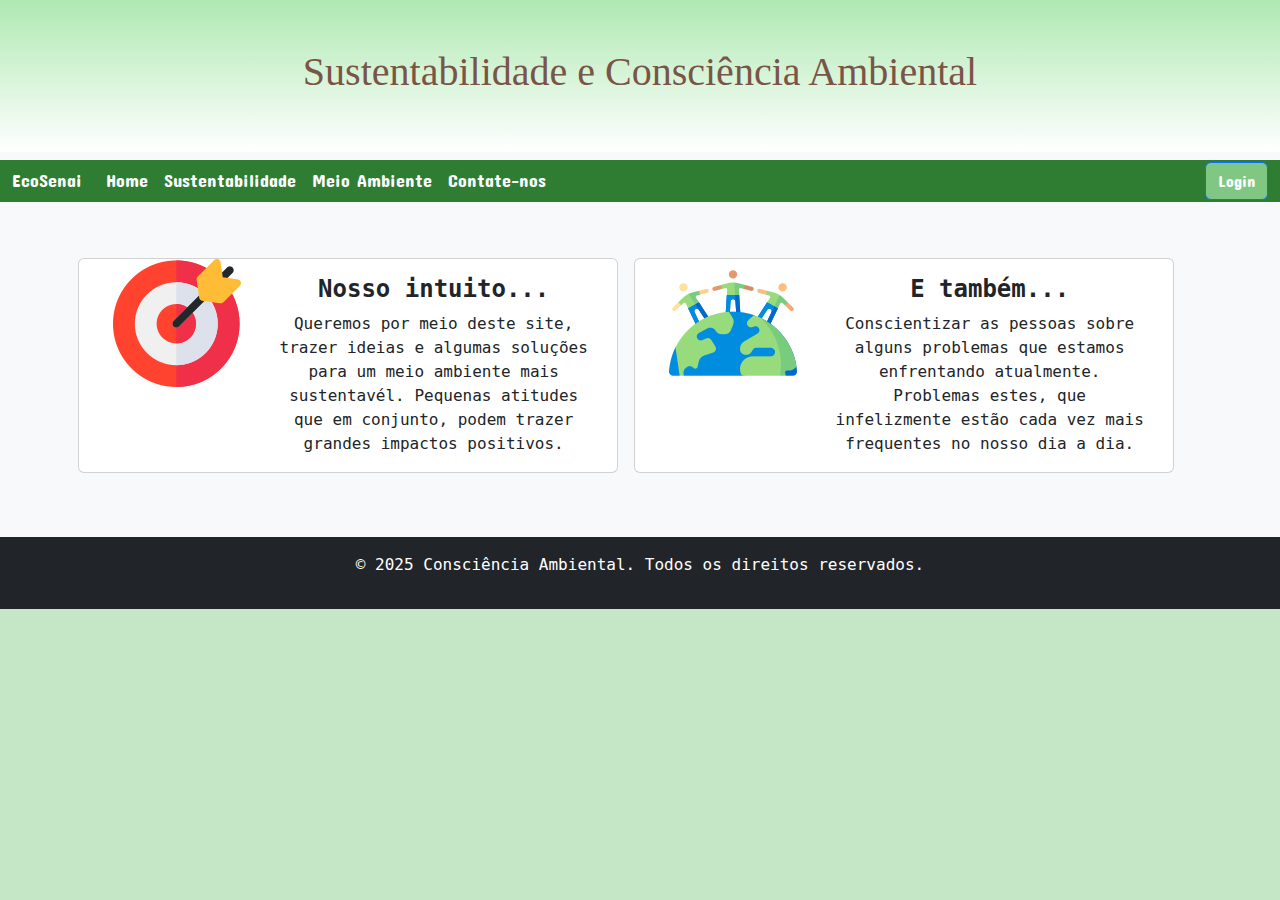
<file: index.html>
<!DOCTYPE html>
<html lang="pt-br">

<head>
  <meta charset="UTF-8">
  <meta name="viewport" content="width=device-width, initial-scale=1.0">
  <link href="https://cdn.jsdelivr.net/npm/bootstrap@5.3.3/dist/css/bootstrap.min.css" rel="stylesheet">
  <script src="https://cdn.jsdelivr.net/npm/bootstrap@5.3.3/dist/js/bootstrap.bundle.min.js"></script>
  <link rel="stylesheet" href="style.css">
  <title>Sustentabilidade e meio ambiente</title>
</head>
<body>
  <div class="header container-fluid p-5 text-center">
    <h1>Sustentabilidade e Consciência Ambiental</h1> 
  </div>
  <nav class="navbar navbar-expand-lg bg-body-tertiary ">
    <div class="top container-fluid">
      <a class="top navbar-brand" href="#">EcoSenai</a>
      <button class="navbar-toggler" type="button" data-bs-toggle="collapse" data-bs-target="#navbarScroll" aria-controls="navbarScroll" aria-expanded="false" aria-label="Toggle navigation">
        <span class="navbar-toggler-icon"></span>
      </button>
      <div class="collapse navbar-collapse" id="navbarScroll">
        <ul class="navbar-nav me-auto my-2 my-lg-0 navbar-nav-scroll" style="--bs-scroll-height: 100px;">
          <li class="nav-item">
            <a class="top nav-link active" aria-current="page" href="index.html">Home</a>
          </li>
          <li class="nav-item dropdown">
          </li>
          <li class="nav-item">
            <a class="top nav-link active" aria-current="page" href="sustentabilidade.html">Sustentabilidade</a>
          </li>
          <li class="nav-item dropdown">
          </li>
          <li class="nav-item">
            <a class="top nav-link active" aria-current="page" href="ambiente.html">Meio Ambiente</a>
          </li>
          <li class="nav-item dropdown">
          </li>
          <li class="nav-item">
            <a class="top nav-link active" aria-current="page" href="contato.html">Contate-nos</a>
          </li>
          <li class="nav-item dropdown">
          </li>
        </ul>
        <form class="d-flex" role="search">
          <a class="btn btn-primary" href="login.html" role="button">Login</a>
        </form>
      </div>
    </div>
  </nav>
  <section class="py-5 bg-light text-center">
    <div class="container">
      <div class="row">
        <div class="card mb-3 mx-2" style="max-width: 540px;">
          <div class="row g-0">
            <div class="col-md-4">
              <img src="img/alvo-de-dardos.png" class="img-fluid rounded-start" alt="...">
            </div>
            <div class="col-md-8">
              <div class="card-body">
                <h5 class="card-title">Nosso intuito...</h5>
                <p class="card-text">Queremos por meio deste site, trazer ideias e algumas soluções para um meio ambiente mais sustentavél.
                  Pequenas atitudes que em conjunto, podem trazer grandes impactos positivos.</p>
              </div>
            </div>
          </div>
        </div>
        <div class="card mb-3 mx-2" style="max-width: 540px;">
          <div class="row g-0">
            <div class="col-md-4">
              <img src="img/amb.png" class="img-fluid rounded-start" alt="...">
            </div>
            <div class="col-md-8">
              <div class="card-body">
                <h5 class="card-title">E também...</h5>
                <p class="card-text">Conscientizar as pessoas sobre alguns problemas que estamos enfrentando atualmente.
                  Problemas estes, que infelizmente estão cada vez mais frequentes no nosso dia a dia.</p>
              </div>
            </div>
          </div>
        </div>
      </div>
    </div>
  </section>
  <footer class="bg-dark text-white text-center py-3">
    <p>&copy; 2025 Consciência Ambiental. Todos os direitos reservados.</p>
  </footer>
</body>

</html>
</file>
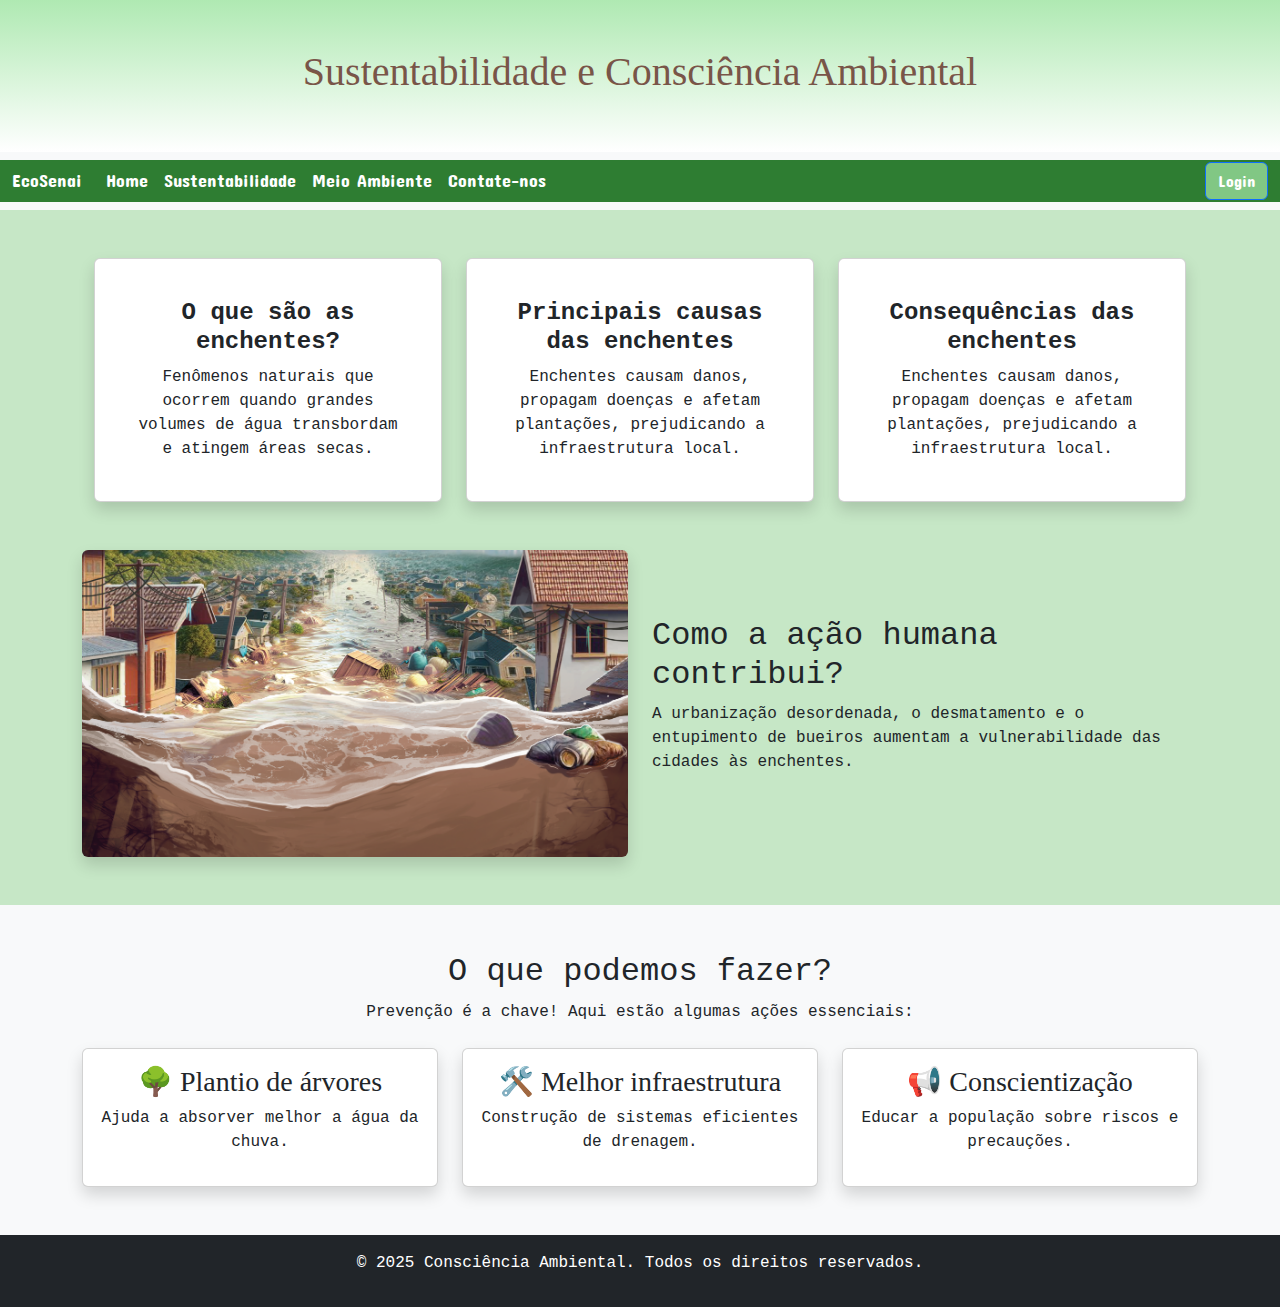
<file: ambiente.html>
<!DOCTYPE html>
<html lang="pt-br">
<head>
    <meta charset="UTF-8">
    <meta name="viewport" content="width=device-width, initial-scale=1.0">
    <link href="https://cdn.jsdelivr.net/npm/bootstrap@5.3.3/dist/css/bootstrap.min.css" rel="stylesheet">
    <script src="https://cdn.jsdelivr.net/npm/bootstrap@5.3.3/dist/js/bootstrap.bundle.min.js"></script>
    <link rel="stylesheet" href="style.css">
    <title>Document</title>
</head>
<body>
  <!--Header-->
  <div class="header container-fluid p-5 text-center">
    <h1>Sustentabilidade e Consciência Ambiental</h1>
  </div>
  <!--navbar-->
  <nav class="navbar navbar-expand-lg bg-body-tertiary ">
    <div class="top container-fluid">
      <a class="top navbar-brand" href="#">EcoSenai</a>
      <button class="navbar-toggler" type="button" data-bs-toggle="collapse" data-bs-target="#navbarScroll" aria-controls="navbarScroll" aria-expanded="false" aria-label="Toggle navigation">
        <span class="navbar-toggler-icon"></span>
      </button>
      <div class="collapse navbar-collapse" id="navbarScroll">
        <ul class="navbar-nav me-auto my-2 my-lg-0 navbar-nav-scroll" style="--bs-scroll-height: 100px;">
          <li class="nav-item">
            <a class="top nav-link active" aria-current="page" href="index.html">Home</a>
          </li>
          <li class="nav-item dropdown">
          </li>
          <li class="nav-item">
            <a class="top nav-link active" aria-current="page" href="sustentabilidade.html">Sustentabilidade</a>
          </li>
          <li class="nav-item dropdown">
          </li>
          <li class="nav-item">
            <a class="top nav-link active" aria-current="page" href="ambiente.html">Meio Ambiente</a>
          </li>
          <li class="nav-item dropdown">
          </li>
          <li class="nav-item">
            <a class="top nav-link active" aria-current="page" href="contato.html">Contate-nos</a>
          </li>
          <li class="nav-item dropdown">
          </li>
        </ul>
        <form class="d-flex" role="search">
          <a class="btn btn-primary" href="login.html" role="button">Login</a>
        </form>
      </div>
    </div>
  </nav>
      <!--A section e a primeira div serão usadas para todos os cards-->
  <section class="container my-5">
    <div class="container text-center">
    <div class="row text-center">
      <!--divs para o card individual-->
      <div class="col-md-4">
        <div class="card shadow p-4">
          <div class="card-body">
            <h2 class="card-title">O que são as enchentes?</h2>
            <p class="card-text"> Fenômenos naturais que ocorrem quando grandes volumes de água transbordam e atingem áreas secas.</p>
          </div>
        </div>
      </div>
      <div class="col-md-4">
        <div class="card shadow p-4">
          <div class="card-body">
            <h2 class="card-title">Principais causas das enchentes</h2>
            <p class="card-text">Enchentes causam danos, propagam doenças e afetam plantações, prejudicando a infraestrutura local.</p>
          </div>
        </div>
      </div>
      <div class="col-md-4">
        <div class="card shadow p-4">
          <div class="card-body">
            <h2 class="card-title">Consequências das enchentes</h2>
            <p class="card-text">Enchentes causam danos, propagam doenças e afetam plantações, prejudicando a infraestrutura local.</p>
          </div>
        </div>
      </div>
    </div>
  </div>
  </section>
  <!--section que engloba a imagem dentro da página e o texto-->
  <section class="container my-5">
    <div class="row align-items-center">
      <div class="col-md-6">
        <img src="img/enches.png" class="img-fluid rounded shadow" alt="Enchente">
      </div>
      <div class="col-md-6">
        <h2>Como a ação humana contribui?</h2>
        <p>A urbanização desordenada, o desmatamento e o entupimento de bueiros aumentam a vulnerabilidade das cidades às enchentes.</p>
      </div>
    </div>
  </section>
  <!--section dos 3 últimos cards e do texto que estão alinhados e dividem o mesmo espaço-->
  <section class="bg-light py-5">
    <div class="container text-center">
      <h2>O que podemos fazer?</h2>
      <p>Prevenção é a chave! Aqui estão algumas ações essenciais:</p>
      <div class="row mt-4">
        <!--construção do card individual-->
        <div class="col-md-4">
          <div class="card shadow p-3">
            <h3>🌳 Plantio de árvores</h3>
            <p>Ajuda a absorver melhor a água da chuva.</p>
          </div>
        </div>
        <div class="col-md-4">
          <div class="card shadow p-3">
            <h3>🛠️ Melhor infraestrutura</h3>
            <p>Construção de sistemas eficientes de drenagem.</p>
          </div>
        </div>
        <div class="col-md-4">
          <div class="card shadow p-3">
            <h3>📢 Conscientização</h3>
            <p>Educar a população sobre riscos e precauções.</p>
          </div>
        </div>
      </div>
    </div>
  </section>
  <!--footer-->
  <footer class="bg-dark text-white text-center py-3">
    <p>&copy; 2025 Consciência Ambiental. Todos os direitos reservados.</p>
  </footer>
</body>
</html>
</file>
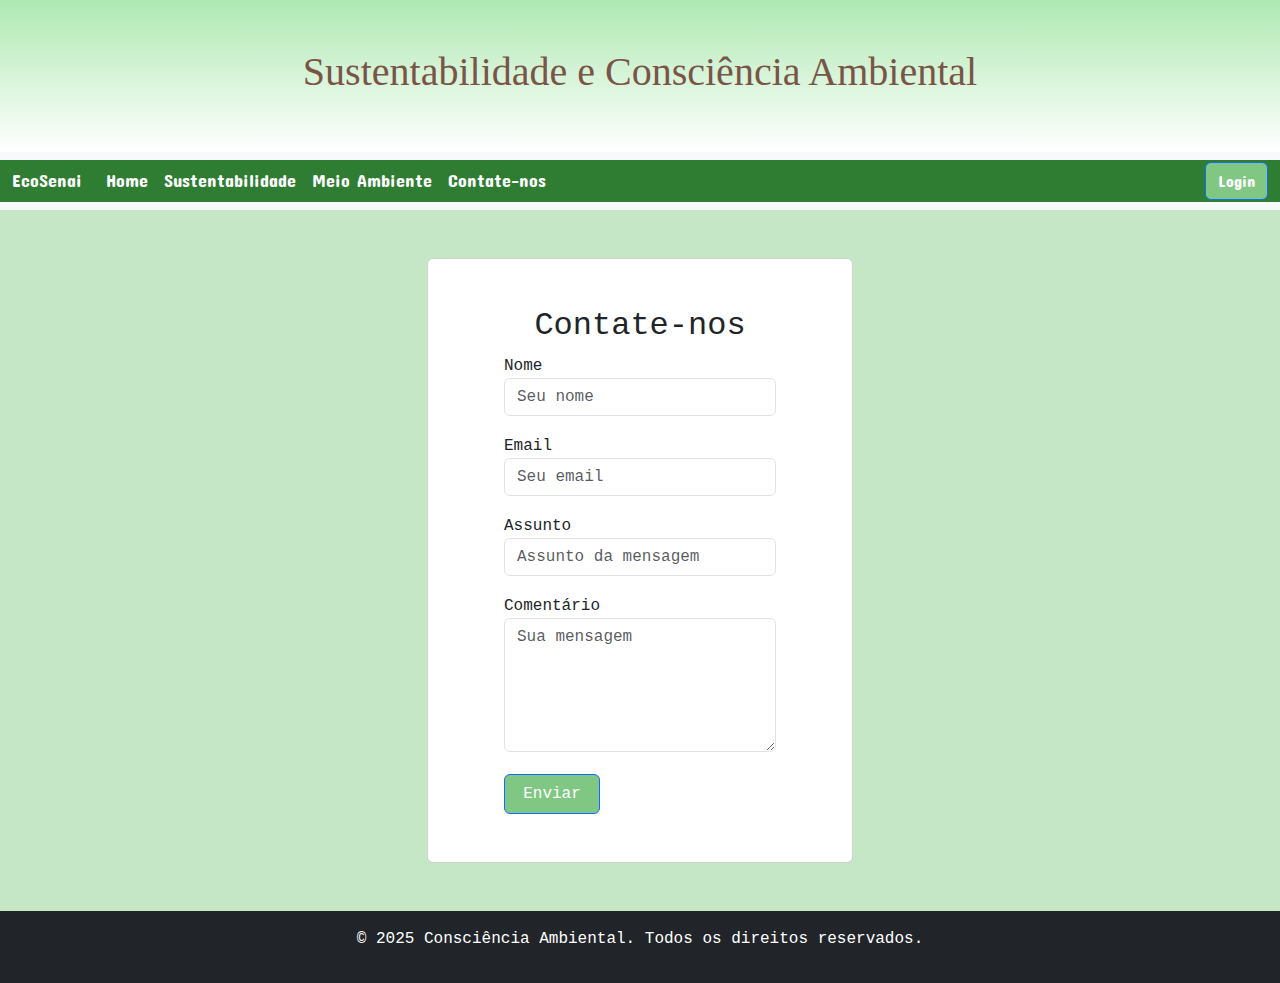
<file: contato.html>
<!DOCTYPE html>
<html lang="pt-br">
<head>
    <meta charset="UTF-8">
    <meta name="viewport" content="width=device-width, initial-scale=1.0">
    <link href="https://cdn.jsdelivr.net/npm/bootstrap@5.3.3/dist/css/bootstrap.min.css" rel="stylesheet">
    <script src="https://cdn.jsdelivr.net/npm/bootstrap@5.3.3/dist/js/bootstrap.bundle.min.js"></script>
    <link rel="stylesheet" href="style.css">
    <script src="site.js"></script>
    <title>Document</title>
</head>
<body>
    <div class="header container-fluid p-5 text-center">
        <h1>Sustentabilidade e Consciência Ambiental</h1>
      </div>
      <nav class="navbar navbar-expand-lg bg-body-tertiary ">
        <div class="top container-fluid">
          <a class="top navbar-brand" href="#">EcoSenai</a>
          <button class="navbar-toggler" type="button" data-bs-toggle="collapse" data-bs-target="#navbarScroll" aria-controls="navbarScroll" aria-expanded="false" aria-label="Toggle navigation">
            <span class="navbar-toggler-icon"></span>
          </button>
          <div class="collapse navbar-collapse" id="navbarScroll">
            <ul class="navbar-nav me-auto my-2 my-lg-0 navbar-nav-scroll" style="--bs-scroll-height: 100px;">
              <li class="nav-item">
                <a class="top nav-link active" aria-current="page" href="index.html">Home</a>
              </li>
              <li class="nav-item dropdown">
              </li>
              <li class="nav-item">
                <a class="top nav-link active" aria-current="page" href="sustentabilidade.html">Sustentabilidade</a>
              </li>
              <li class="nav-item dropdown">
              </li>
              <li class="nav-item">
                <a class="top nav-link active" aria-current="page" href="ambiente.html">Meio Ambiente</a>
              </li>
              <li class="nav-item dropdown">
              </li>
              <li class="nav-item">
                <a class="top nav-link active" aria-current="page" href="contato.html">Contate-nos</a>
              </li>
              <li class="nav-item dropdown">
              </li>
            </ul>
            <form class="d-flex" role="search">
              <a class="btn btn-primary" href="login.html" role="button">Login</a>
            </form>
          </div>
        </div>
      </nav>
      <div class="container mt-5 d-flex justify-content-center align-items-center card box-shadow p-3 col-md-4 py-5 mb-5">
        <h2 class="">Contate-nos</h2>
        <form name="frmFaleconosco" method="get" action="#" onsubmit="return validaFaleConosco()">
          <div class="form-group contat">
            <label for="nome">Nome</label>
            <input type="text" name="txtnome" class="form-control" id="nome" placeholder="Seu nome">
          </div>
          <div class="form-group contat">
            <label for="email">Email</label>
            <input type="email" name="txtmail" id="email" class="form-control" id="email" placeholder="Seu email">
          </div>
          <div class="form-group contat">
            <label for="assunto">Assunto</label>
            <input type="text" name="txtassunto" class="form-control" id="assunto" placeholder="Assunto da mensagem">
          </div>
          <div class="form-group contat">
            <label for="comentario">Comentário</label>
            <textarea name="txtcomentario" class="form-control" id="comentario" rows="5" placeholder="Sua mensagem"></textarea>
          </div>
          <button type="submit" class="btn btn-primary botao">Enviar</button>
        </form>
      </div>
      <footer class="bg-dark text-white text-center py-3">
        <p>&copy; 2025 Consciência Ambiental. Todos os direitos reservados.</p>
      </footer>
</body>
</html>
</file>
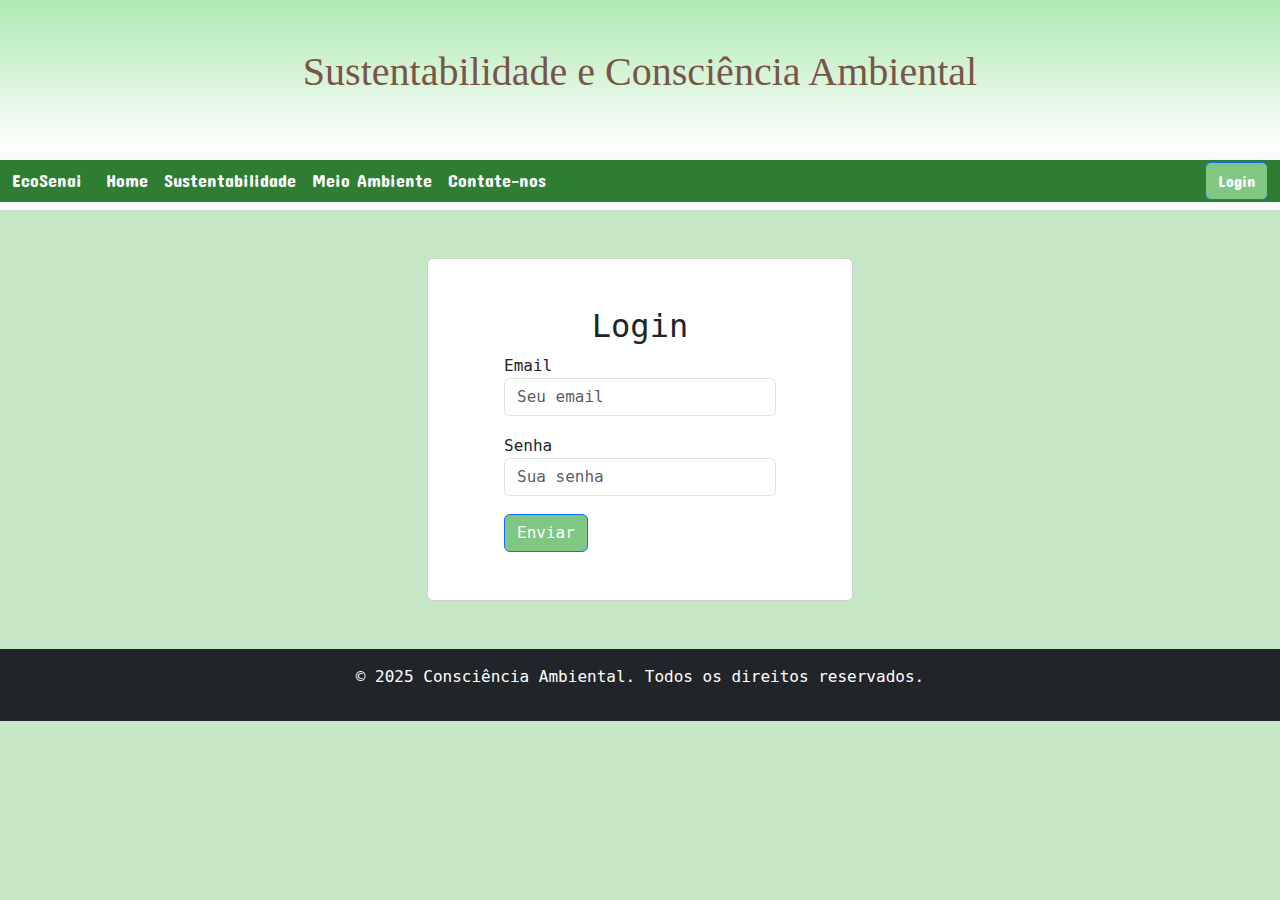
<file: login.html>
<!DOCTYPE html>
<html lang="pt-br">

<head>
  <meta charset="UTF-8">
  <meta name="viewport" content="width=device-width, initial-scale=1.0">
  <link href="https://cdn.jsdelivr.net/npm/bootstrap@5.3.3/dist/css/bootstrap.min.css" rel="stylesheet">
  <script src="https://cdn.jsdelivr.net/npm/bootstrap@5.3.3/dist/js/bootstrap.bundle.min.js"></script>
  <link rel="stylesheet" href="style.css">
  <script src="site.js"></script>
  <title>Sustentabilidade e meio ambiente</title>
</head>

<body>
  <div class="header container-fluid p-5 text-center">
    <h1>Sustentabilidade e Consciência Ambiental</h1>
  </div>
  <nav class="navbar navbar-expand-lg bg-body-tertiary ">
    <div class="top container-fluid">
      <a class="top navbar-brand" href="#">EcoSenai</a>
      <button class="navbar-toggler" type="button" data-bs-toggle="collapse" data-bs-target="#navbarScroll" aria-controls="navbarScroll" aria-expanded="false" aria-label="Toggle navigation">
        <span class="navbar-toggler-icon"></span>
      </button>
      <div class="collapse navbar-collapse" id="navbarScroll">
        <ul class="navbar-nav me-auto my-2 my-lg-0 navbar-nav-scroll" style="--bs-scroll-height: 100px;">
          <li class="nav-item">
            <a class="top nav-link active" aria-current="page" href="index.html">Home</a>
          </li>
          <li class="nav-item">
            <a class="top nav-link active" aria-current="page" href="sustentabilidade.html">Sustentabilidade</a>
          <li class="nav-item">
            <a class="top nav-link active" aria-current="page" href="ambiente.html">Meio Ambiente</a>
          <li class="nav-item">
            <a class="top nav-link active" aria-current="page" href="contato.html">Contate-nos</a>
          </li>
        </ul>
        <form class="d-flex" role="search">
          <a class="btn btn-primary" href="login.html" role="button">Login</a>
        </form>
      </div>
    </div>
  </nav>
  <div class="container mt-5 d-flex justify-content-center align-items-center card box-shadow p-3 col-md-4 py-5 mb-5">
    <h2 class="">Login</h2>
    <form name="frmLogin" method="get" action="#" onsubmit="return validaLogin()">
      <div class="form-group contat">
        <label for="email">Email</label>
        <input type="email" name="txtlogin" id="txtlogin" class="form-control" placeholder="Seu email">
      </div>
      <div class="form-group contat">
        <label for="floatingPassword">Senha</label>
        <input type="password" name="txtsenha" class="form-control" id="senha" placeholder="Sua senha">
      </div>
      <button type="submit" class="btn btn-primary">Enviar</button>
    </form>
  </div>
  <footer class="bg-dark text-white text-center py-3">
    <p>&copy; 2025 Consciência Ambiental. Todos os direitos reservados.</p>
  </footer>
</body>
</html>
</file>
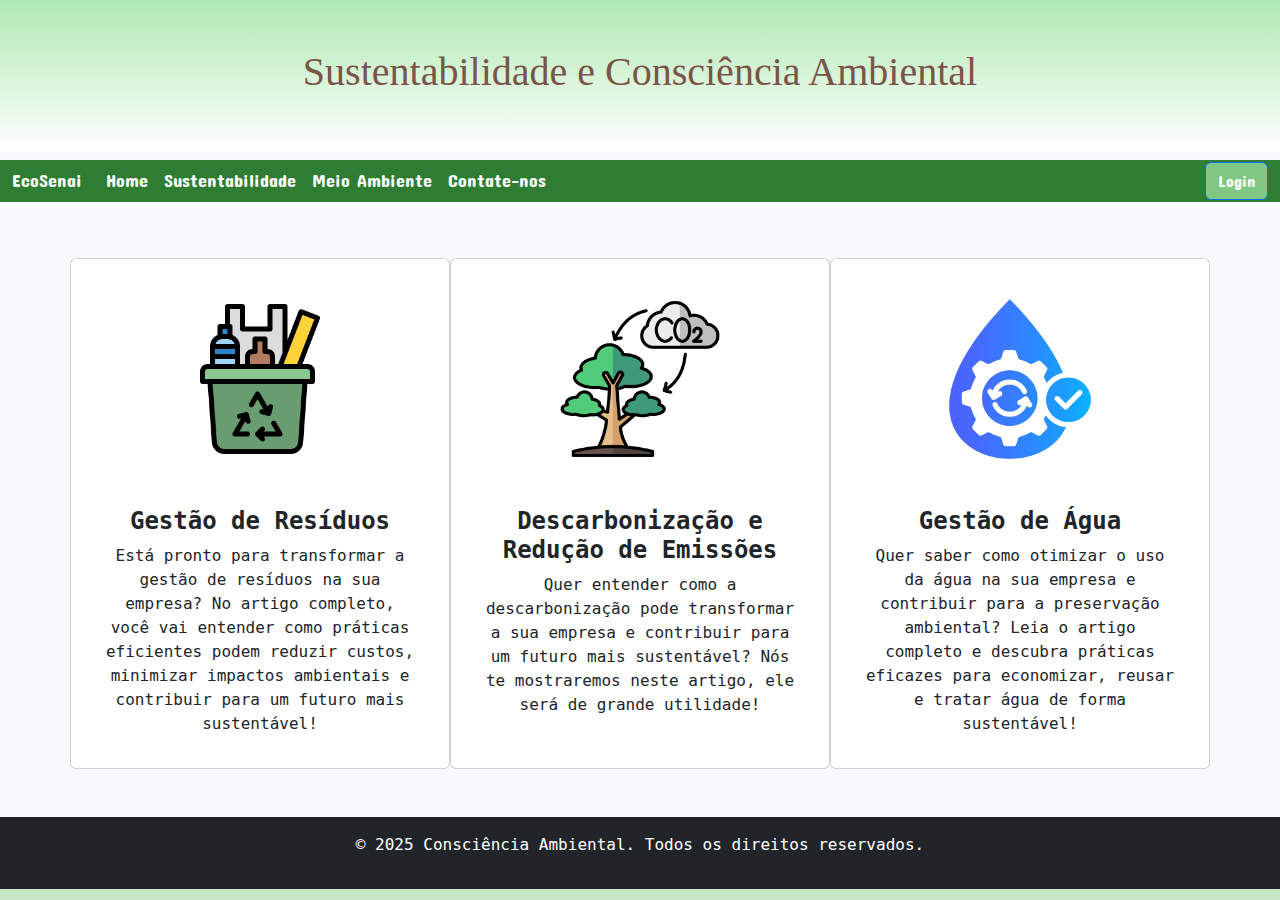
<file: sustentabilidade.html>
<!DOCTYPE html>
<html lang="pt-br">
<head>
    <meta charset="UTF-8">
    <meta name="viewport" content="width=device-width, initial-scale=1.0">
    <link href="https://cdn.jsdelivr.net/npm/bootstrap@5.3.3/dist/css/bootstrap.min.css" rel="stylesheet">
    <script src="https://cdn.jsdelivr.net/npm/bootstrap@5.3.3/dist/js/bootstrap.bundle.min.js"></script>
    <link rel="stylesheet" href="style.css">
    <title>Sustentabilidade e meio ambiente</title>
</head>
<body>
    <div class="header container-fluid p-5 text-center">
        <h1>Sustentabilidade e Consciência Ambiental</h1>
      </div>
      <nav class="navbar navbar-expand-lg bg-body-tertiary">
        <div class="top container-fluid">
          <a class="top navbar-brand" href="#">EcoSenai</a>
          <button class="navbar-toggler" type="button" data-bs-toggle="collapse" data-bs-target="#navbarScroll" aria-controls="navbarScroll" aria-expanded="false" aria-label="Toggle navigation">
            <span class="navbar-toggler-icon"></span>
          </button>
          <div class="collapse navbar-collapse" id="navbarScroll">
            <ul class="navbar-nav me-auto my-2 my-lg-0 navbar-nav-scroll" style="--bs-scroll-height: 100px;">
              <li class="nav-item">
                <a class="top nav-link active" aria-current="page" href="index.html">Home</a>
              </li>
              <li class="nav-item dropdown">
              </li>
              <li class="nav-item">
                <a class="top nav-link active" aria-current="page" href="sustentabilidade.html">Sustentabilidade</a>
              </li>
              <li class="nav-item dropdown">
              </li>
              <li class="nav-item">
                <a class="top nav-link active" aria-current="page" href="ambiente.html">Meio Ambiente</a>
              </li>
              <li class="nav-item dropdown">
              </li>
              <li class="nav-item">
                <a class="top nav-link active" aria-current="page" href="contato.html">Contate-nos</a>
              </li>
              <li class="nav-item dropdown">
              </li>
            </ul>
            <form class="d-flex" role="search">
              <a class="btn btn-primary" href="login.html" role="button">Login</a>
            </form>
          </div>
        </div>
      </nav>
      <section class="py-5 bg-light text-center">
        <div class="container">
            <div class="row">
                <div class="card p-3 col-md-4 box-shadow">
                    <div style="height: 200px;" class=" larg d-flex justify-content-center mb-3">
                        <img src="img/reciclar.png" class="img-fluid img m-4" alt="">
                    </div>
                    <div class="card-body">
                      <h5 class="card-title">Gestão de Resíduos</h5>
                    <p class="card-text">Está pronto para transformar a gestão de resíduos na sua empresa? No artigo completo, você vai entender como práticas eficientes podem reduzir custos, minimizar impactos ambientais e contribuir para um futuro mais sustentável!</p>
                    </div>
                </div>
                <div class="card p-3 col-md-4 box-shadow">
                    <div style="height: 200px;" class="d-flex justify-content-center mb-3">
                        <img src="img/co2.png" class="img-fluid img m-4"  alt="">
                    </div>
                    <div class="card-body">
                      <h5 class="card-title">Descarbonização e Redução de Emissões</h5>
                    <p class="card-text">Quer entender como a descarbonização pode transformar a sua empresa e contribuir para um futuro mais sustentável? Nós te mostraremos neste artigo, ele será de grande utilidade!</p>
                    </div>
                </div>
                <div class="card p-3 col-md-4 box-shadow">
                    <div style="height: 200px;" class="d-flex justify-content-center mb-3">
                        <img src="img/gestao-da-agua.png" class="img-fluid img m-4" alt="">
                    </div>
                    <div class="card-body">
                      <h5 class="card-title">Gestão de Água</h5>
                    <p class="card-text">Quer saber como otimizar o uso da água na sua empresa e contribuir para a preservação ambiental? Leia o artigo completo e descubra práticas eficazes para economizar, reusar e tratar água de forma sustentável!</p>
                    </div>
                </div>
            </div>
        </div>
    </section>
    <footer class="bg-dark text-white text-center py-3">
      <p>&copy; 2025 Consciência Ambiental. Todos os direitos reservados.</p>
    </footer>
  </body>
</html>
</file>
<file: style.css>
@import url('https://fonts.googleapis.com/css2?family=Concert+One&family=Poppins:ital,wght@0,100;0,200;0,300;0,400;0,500;0,600;0,700;0,800;0,900;1,100;1,200;1,300;1,400;1,500;1,600;1,700;1,800;1,900&family=Roboto:ital,wght@0,100..900;1,100..900&display=swap');
.header{
    background: linear-gradient(#afe9b2, #ffffff);
    font-family: Impact, fantasy;
    color: #795548;
}
.btn{
    background-color: #81c784;
}
.top{
    background-color: #2e7d32;
    color: white !important;
    justify-content: center;
    font-family: "Concert One", serif;
    font-size: 1.1rem;
}
.color{
    color: white;
}


.card-title{
    font-size: 1.5rem;
    font-weight: bold;
}

body{
    background-color: #c6e7c6;
    font-family: monospace;
}
.center{
    justify-content: center;
}
h3{
    font-family: Impact, fantasy;
}
#cards{
    gap: 10rem;
    padding: 2rem 5rem;
    justify-content: space-around;
}
.card-img-top {
    max-height: 200px;
    min-height: 150px;
    object-fit: cover;
}
.img{
    height: 10rem;
    width: 10rem;
}
.contat{
    height: 5rem;
    width: 17rem;
}
.botao{
    height: 40px;
    width: 6rem;
    margin-top: 100px;
}
.h22{
    margin-top: 20px;
}
.card03{
    gap: 10rem;
    padding: 2rem 5rem;
    justify-content: space-around;
}
.test{
    height: 50rem;
    width: 50rem;
}
.branco{
    color: white;
}
</file>
